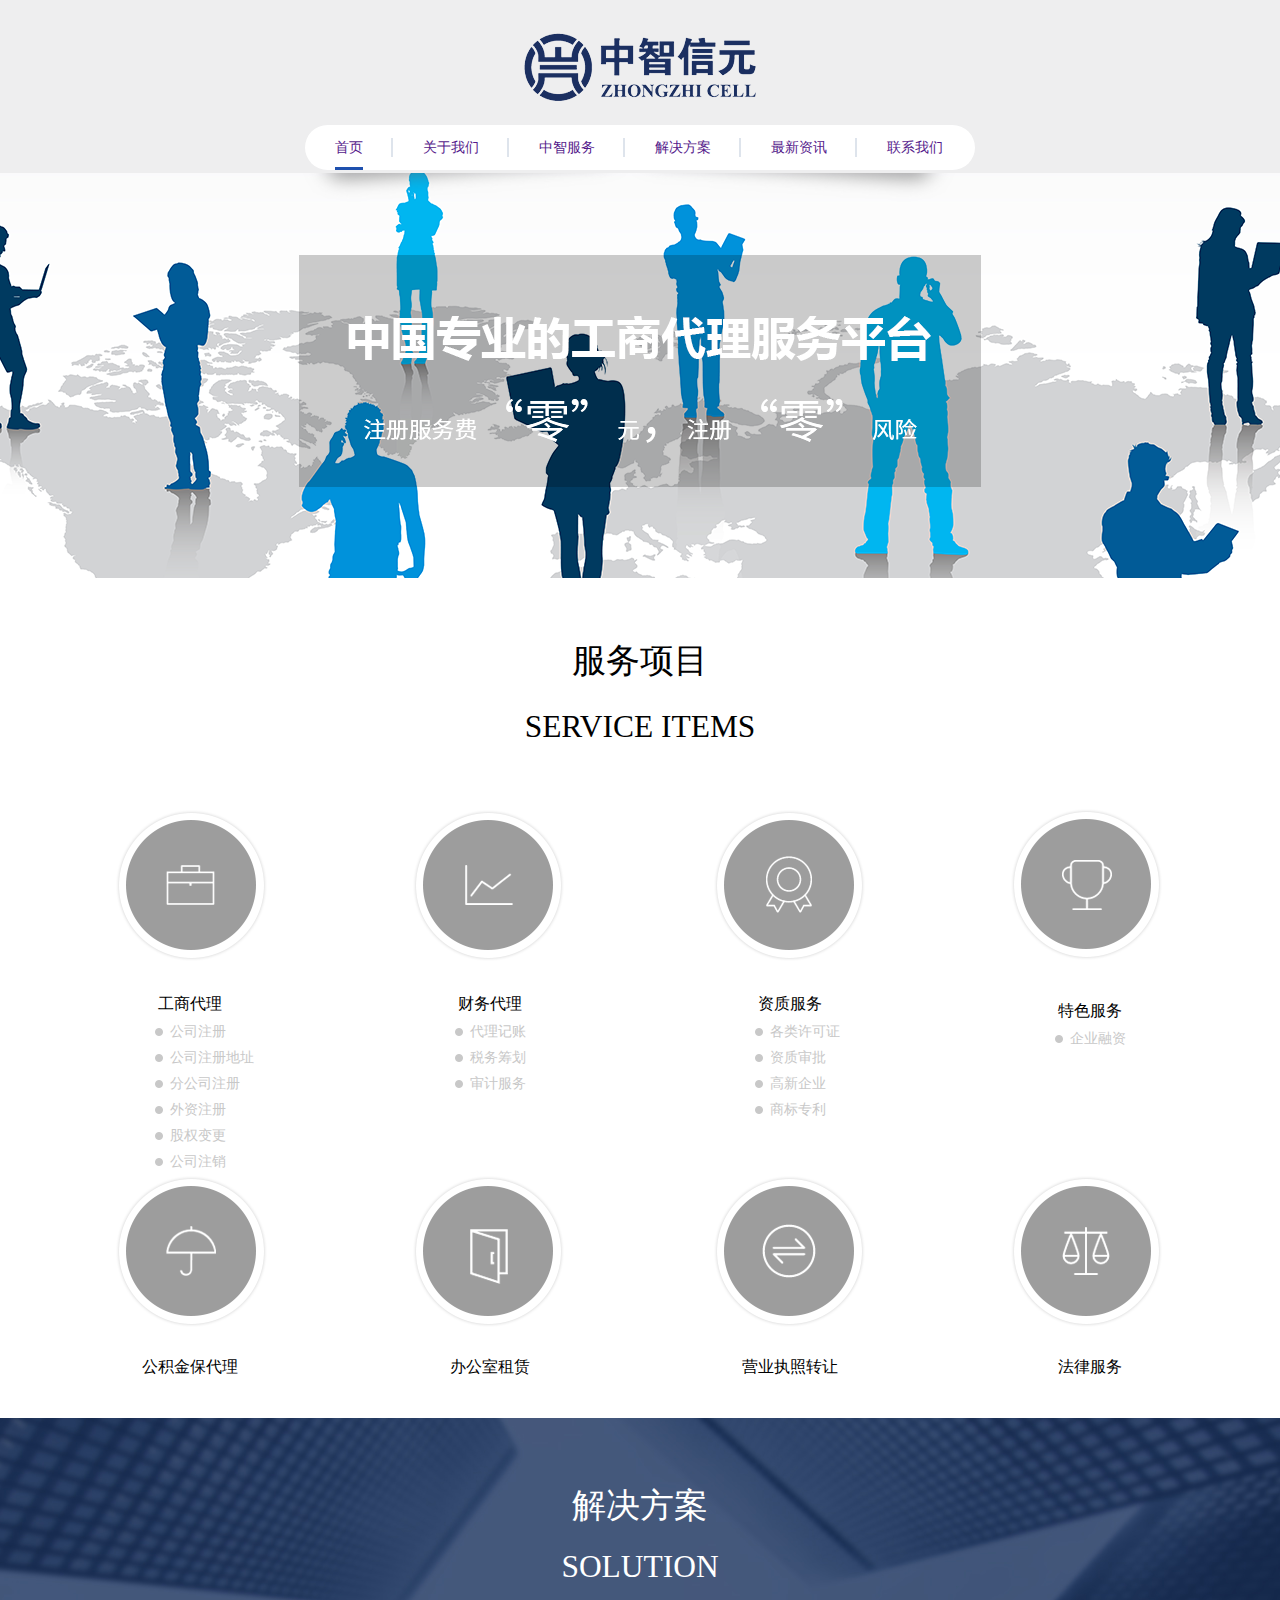
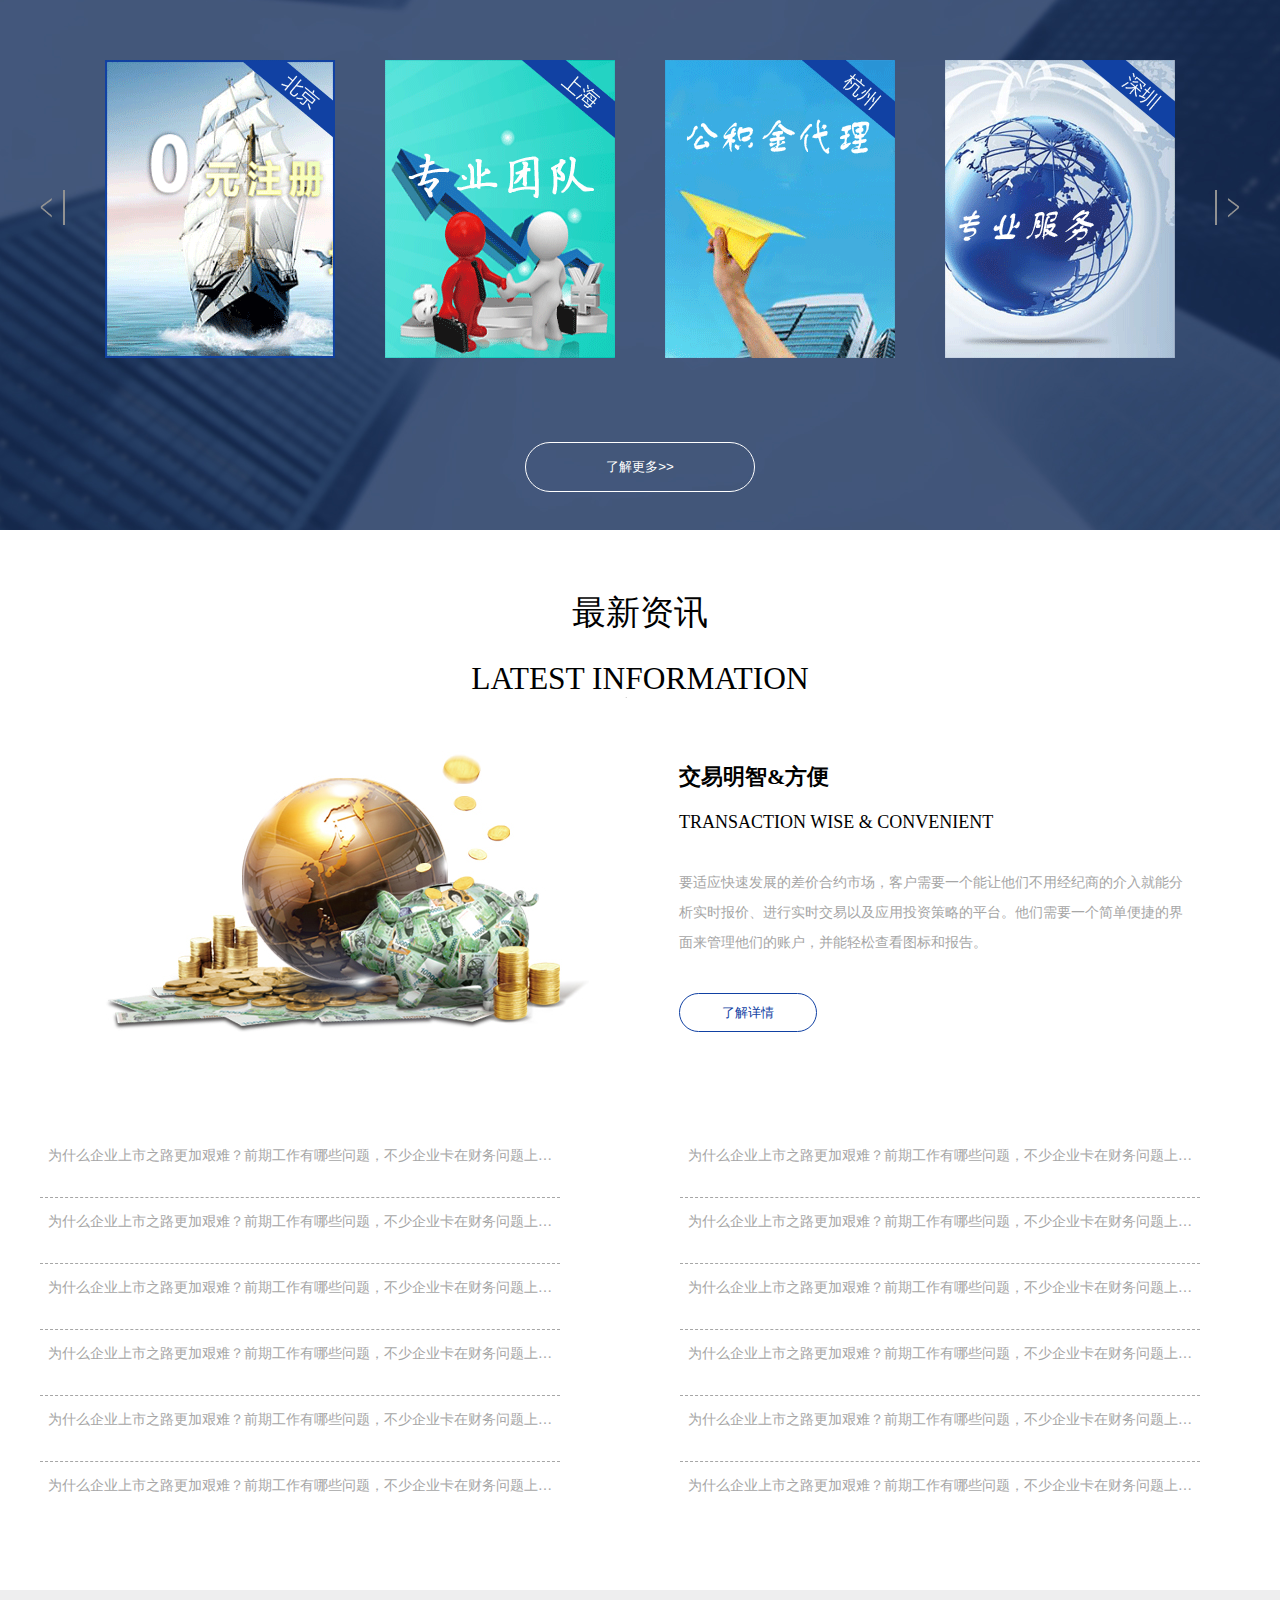
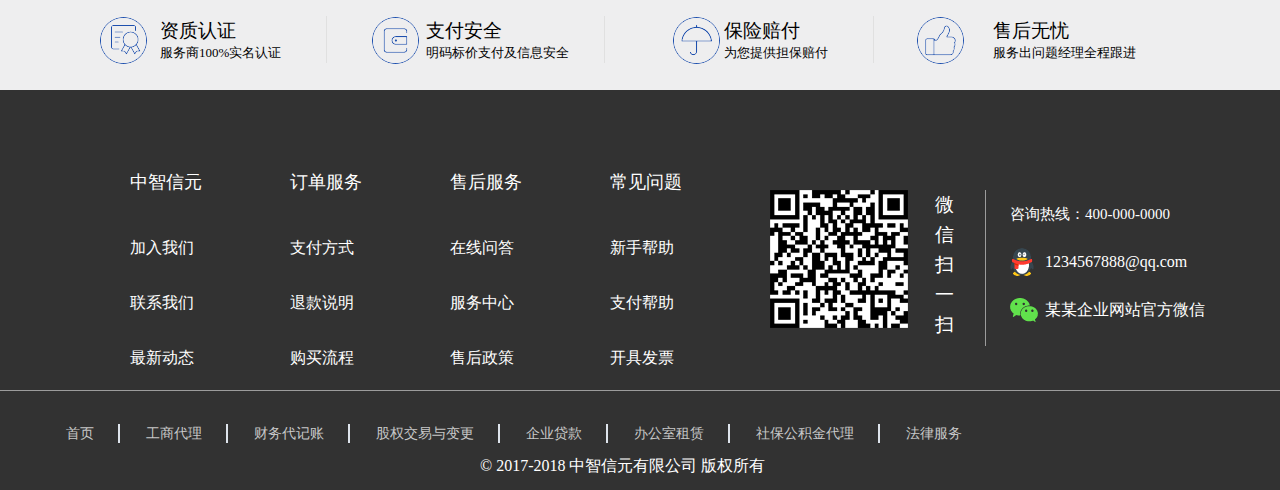
<file: index.html>
<!DOCTYPE html>
<html>
<head>
	<meta charset="utf-8">
	<title>中智信元</title>
	<link rel="stylesheet" type="text/css" href="css/index.css">
</head>
<body>
	<!-- header开始 -->
	<div class="header">
		<div class="logo">
			<img src="images/logo.png" alt="">
		</div>
		<ul class="nav">
			<li>
				<a href="" class="first">首页</a>
			</li>
			<li>
				<a href="">关于我们</a>
			</li>
			<li>
				<a href="">中智服务</a>
			</li>
			<li>
				<a href="">解决方案</a>
			</li>
			<li>
				<a href="">最新资讯</a>
			</li>
			<li class="last">
				<a href="" >联系我们</a>
			</li>
		</ul>
	</div>
	<!-- header结束 -->
	<!-- banner开始 -->
	<div class="banner"></div>
	<!-- 服务开始 -->
	<div class="serve">
		<div>
			<div class="font1">服务项目</div>
			<div class="font2">SERVICE ITEMS</div>
		</div>
		<div>
			<div class="block1">
				<div class="picture">
					<img src="images/picture_03.gif">
					<p class="text">工商代理</p>
				</div>
				<ul>
					<li>公司注册</li>
					<li>公司注册地址</li>
					<li>分公司注册</li>
					<li>外资注册</li>
					<li>股权变更</li>
					<li>公司注销</li>
				</ul>
			</div>
			<div class="block1">
				<div class="picture">
					<img src="images/picture_05.gif">
					<p class="text">财务代理</p>
				</div>
				<ul>
					<li>代理记账</li>
					<li>税务筹划</li>
					<li>审计服务</li>
				</ul>
			</div>
			<div class="block1">
				<div class="picture">
					<img src="images/picture_07.gif">
					<p class="text">资质服务</p>
				</div>
				<ul>
					<li>各类许可证</li>
					<li>资质审批</li>
					<li>高新企业</li>
					<li>商标专利</li>
				</ul>
			</div>
			<div class="block1">
				<div class="picture">
					<img src="images/picture_10.gif">
					<p class="text">特色服务</p>
				</div>
				<ul>
					<li>企业融资</li>
				</ul>
			</div>
		</div>
		<div>
			<div class="block2">
				<div class="picture">
					<img src="images/picture_16.gif">
					<p class="text">公积金保代理</p>
				</div>
			</div>
			<div class="block2">
				<div class="picture">
					<img src="images/picture_17.gif">
					<p class="text">办公室租赁</p>
				</div>
			</div>
			<div class="block2">
				<div class="picture">
					<img src="images/picture_18.gif">
					<p class="text">营业执照转让</p>
				</div>
			</div>
			<div>
				<div class="picture">
					<img src="images/picture_19.gif">
					<p class="text">法律服务</p>
				</div>
			</div>
		</div>
	</div>
	<!-- 解决方案开始 -->
	<div class="bg">
		<p class="font3">解决方案</p>
		<p class="font4">SOLUTION</p>
		<div class="box">
			<ul>
				<li><img src="images/left.png" class="left"></li>
				<li><img src="images/bluepicture_03.gif" class="right"></li>
				<li><img src="images/bluepicture_05.gif" class="right"></li>
				<li><img src="images/bluepicture_07.gif" class="right"></li>
				<li><img src="images/bluepicture_09.gif"></li>
				<li><img src="images/right.png" class="right2"></li>
			</ul>
			<button>了解更多>></button>
		</div>
	</div>
	<!-- 最新资讯 -->
	<div class="box1">
		<p class="font5">最新资讯</p>
		<p class="font6">LATEST INFORMATION</p>
		<div class="box2">
		<img src="images/information.png">
		</div>
		<div class="box3">
		<p class="font7">交易明智&方便</p>
		<p class="font8">TRANSACTION WISE & CONVENIENT</p>			
		<p class="font9">要适应快速发展的差价合约市场，客户需要一个能让他们不用经纪商的介入就能分
		析实时报价、进行实时交易以及应用投资策略的平台。他们需要一个简单便捷的界
		面来管理他们的账户，并能轻松查看图标和报告。</p>
		<button>了解详情</button>
		</div>
		<div>
			<div class="box4">
				<ul>
					<li>为什么企业上市之路更加艰难？前期工作有哪些问题，不少企业卡在财务问题上…</li>
					<li>为什么企业上市之路更加艰难？前期工作有哪些问题，不少企业卡在财务问题上…</li>
					<li>为什么企业上市之路更加艰难？前期工作有哪些问题，不少企业卡在财务问题上…</li>
					<li>为什么企业上市之路更加艰难？前期工作有哪些问题，不少企业卡在财务问题上…</li>
					<li>为什么企业上市之路更加艰难？前期工作有哪些问题，不少企业卡在财务问题上…</li>
					<li>为什么企业上市之路更加艰难？前期工作有哪些问题，不少企业卡在财务问题上…</li>
				</ul>
			</div>
			<div class="box5">
				<ul>
					<li>为什么企业上市之路更加艰难？前期工作有哪些问题，不少企业卡在财务问题上…</li>
					<li>为什么企业上市之路更加艰难？前期工作有哪些问题，不少企业卡在财务问题上…</li>
					<li>为什么企业上市之路更加艰难？前期工作有哪些问题，不少企业卡在财务问题上…</li>
					<li>为什么企业上市之路更加艰难？前期工作有哪些问题，不少企业卡在财务问题上…</li>
					<li>为什么企业上市之路更加艰难？前期工作有哪些问题，不少企业卡在财务问题上…</li>
					<li>为什么企业上市之路更加艰难？前期工作有哪些问题，不少企业卡在财务问题上…</li>
				</ul>
			</div>
		</div>
	</div>
	<!-- bottom开始 -->
	<div class="bottom">
		<div class="box6">
			<ul>
				<li class="bg1">
					<div class="text1">
						<p>资质认证</p>
						<p class="font10">服务商100%实名认证</p>
					</div>
				</li>
				<li class="bg2">
					<div class="text2">
						<p>支付安全</p>
						<p class="font10">明码标价支付及信息安全</p>
					</div>
				</li>
				<li class="bg3">
					<div class="text3">
						<p>保险赔付</p>
						<p class="font10">为您提供担保赔付</p>
					</div>
				</li>
				<li class="bg4">
					<div class="text4">
						<p>售后无忧</p>
						<p class="font10">服务出问题经理全程跟进</p>
					</div>
				</li>
			</ul>
		</div>
	</div>
	<!-- end结束 -->
	<div class="box7" style="color:#fff">
		<div class="box8">
			<div>
				<ul class="block3">
					<li class="big">中智信元</li>
					<li>加入我们</li>
					<li>联系我们</li>
					<li>最新动态</li>
				</ul>
				<ul class="block3">
					<li class="big">订单服务</li>
					<li>支付方式</li>
					<li>退款说明</li>
					<li>购买流程</li>
					</ul>
				<ul class="block3">
					<li class="big">售后服务</li>
					<li>在线问答</li>
					<li>服务中心</li>
					<li>售后政策</li>
					</ul>
				<ul class="block3">
					<li class="big">常见问题</li>
					<li>新手帮助</li>
					<li>支付帮助</li>
					<li>开具发票</li>
				</ul>
			</div>
			<div class="block4">
				<div class="block5">
					<div class="block6">
						<p>微信扫一扫</p>
					</div>
				</div>
			</div>
			<ul class="block7">
				<li class="tel1">咨询热线：400-000-0000</li>
				<li class="tel2">1234567888@qq.com</li>
				<li class="tel3">某某企业网站官方微信</li>
			</ul>
		</div>
		<div class="box9">
			<ul class="end">
				<li>首页</li>
			 	<li>工商代理</li>
				<li>财务代记账</li>
				<li>股权交易与变更</li>
				<li>企业贷款</li>
				<li>办公室租赁</li>
				<li>社保公积金代理</li>
				<li>法律服务</li>
			</ul>
			<div class="block9">
				<p>© 2017-2018 中智信元有限公司 版权所有</p>
			</div>
		</div>
	</div>
</body>
</html>
</file>
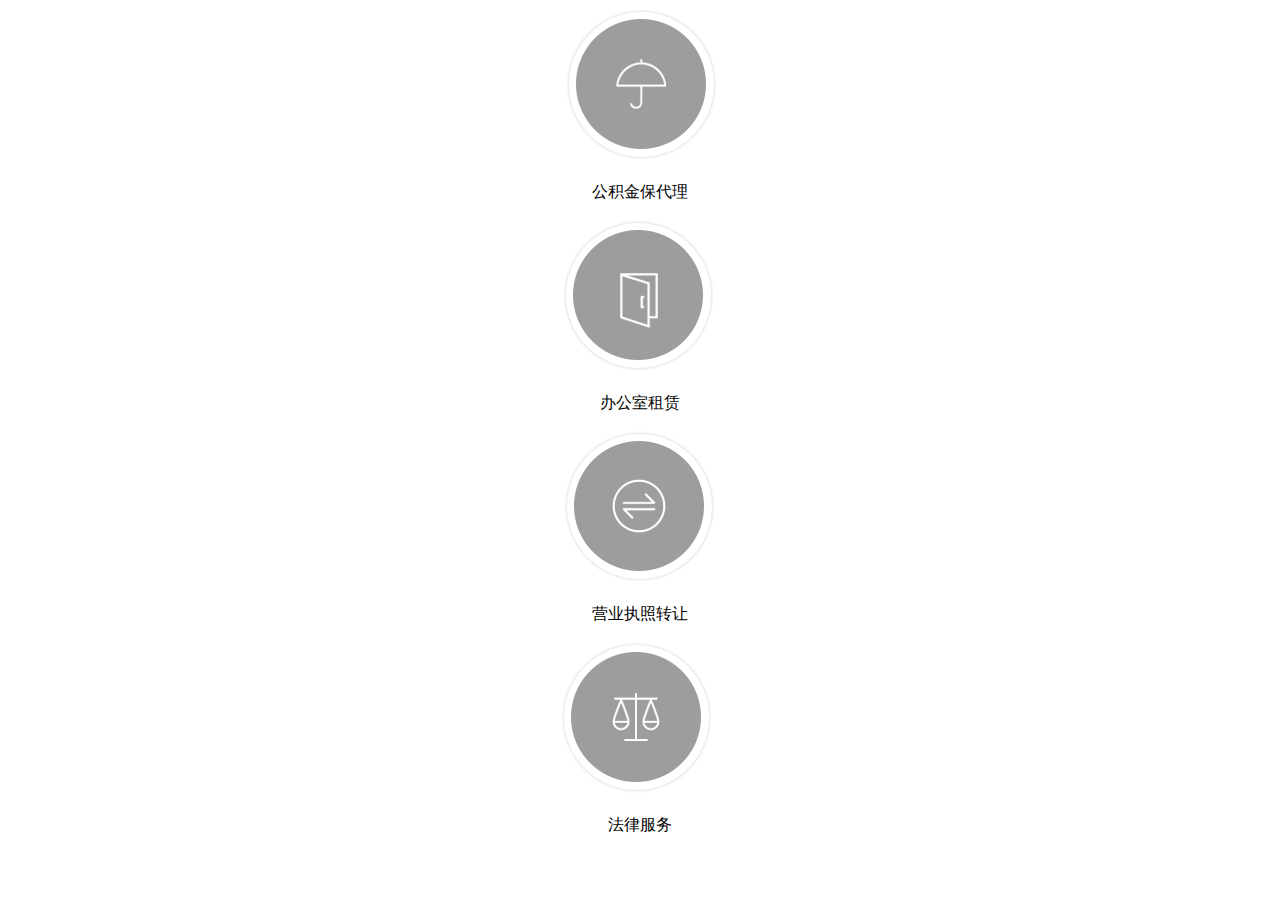
<file: test.html>
<!DOCTYPE html>
<html>
<head>
	<title></title>
	<style type="text/css">
	.block2{
		width: 300px;
		float: left;
	}
	.picture{
	text-align: center;
	}
	</style>
</head>
<body>
<div>
	<div calss="block2">
		<div class="picture">
			<img src="images/picture_16.gif">
			<p class="text">公积金保代理</p>
		</div>
	</div>
	<div calss="block2">
		<div class="picture">
			<img src="images/picture_17.gif">
			<p class="text">办公室租赁</p>
		</div>
	</div>
	<div calss="block2">
		<div class="picture">
			<img src="images/picture_18.gif">
			<p class="text">营业执照转让</p>
		</div>
	</div>
	<div>
		<div class="picture">
			<img src="images/picture_19.gif">
			<p class="text">法律服务</p>
		</div>
	</div>
</div>
</body>
</html>
</file>
<file: css/index.css>
*{
	padding:0;
	margin: 0;
}
ul,li,ol{
	list-style: none;
}
a{
	text-decoration: none;
}
/*header开始*/
.header{
	height: 173px;
	background-color: #eeeeef;
}
.logo{
	padding-top: 33px; 
	text-align: center;
	height: 92px;
}
.nav{
	width: 670px;
	height: 45px;
	font-size: 14px;
	background-color: #fff;
	margin:0 auto;
	border-radius:23px;
}
.nav li{
	float: left;
	height: 45px;
	padding:0 30px;
	line-height: 45px;
	background: url(../images/line.png) no-repeat right center;
}
.nav li a{
	display: block;
	height:42px;
}

.nav li:last-child{
	background: none;
}
.first{
	display: block;
	height:42px;
	border-bottom:3px solid #1e50ae;
}
/*banner开始*/
.banner{
	width:100%;
	height: 405px;
	background: url(../images/pic.png) no-repeat center center;
}
/*服务开始*/
.serve{
	width: 1200px;
	height: 780px;
	margin:0 auto;
}
.font1{
	margin-top:60px;
	margin-bottom: 25px;
	text-align: center;
	font-family: '微软雅黑';
	font-size: 34px;
}
.font2{
	margin-bottom: 60px;
	text-align: center;
	font-family: 'Aparajita';
	font-size:31.45px;
}
.picture{
	text-align: center;
}
.serve li{
	font-size: 14px;
	color: #c8c8c8;
	text-align: left;
	margin-left: 130px;
	margin-top: 8px;
	list-style-image:url(../images/circle.png);
}
.block1{
	width: 300px;
	height: 370px;
	float: left;
}
.text{
	font:16px '微软雅黑';
	margin-top:24px;
}
.block2{
	width: 300px;
	height: 190px;
	float: left;
}
/*解决方案开始*/
.bg{
	height:712px;
	width:100%;
	background:url(../images/bg.png) no-repeat center center;
	text-align: center;
}
.font3{
	padding-top:65px;
	margin-bottom: 20px;
	text-align: center;
	font-family: '微软雅黑';
	font-size: 34px;
	color: #fff;
}
.font4{
	margin-bottom: 75px;
	text-align: center;
	font-family: 'Aparajita';
	font-size:31.45px;
	color: #fff;
}
.box{
	height: 435px;
	width: 1200px;
	margin: 0 auto;
	text-align: center;
}
.box li{
	float: left;
}
.right{
	margin-right: 50px;
}
.box button{
	width: 230px;
	height: 50px;
	margin-top:80px;
	background:none;
	border: 1px solid #fff;
	border-radius: 25px;
	color: #fff;
}
.left{
	margin-top:130px;
	margin-right:40px;
}
.right2{
	margin-top:130px;
	margin-left:40px;
}
/*最新资讯*/
.box1{
	height: 910px;
	width: 1200px;
	margin:0 auto;
}
.font5{
	margin-top:60px;
	margin-bottom: 25px;
	font-family: '微软雅黑';
	font-size: 34px;
	text-align: center;
}
.box2{
	float: left;
}
.box3{
	margin-left:40px;
	width: 510px;
	height: 430px;
	float: left;
}
.font6{
	font-family: 'Aparajita';
	font-size:31.45px;
	text-align: center;
}
.font7{
	margin-top: 65px;
	margin-bottom: 20px;
	font-size: 22px;
	font-family: '微软雅黑';
	font-weight: bold;
}
.font8{
	font-size: 18px;
	margin-bottom: 35px;
	font-family: '微软雅黑';
	font-weight: lighter;
}
.font9{
	margin-bottom: 35px;
	font-size: 14px;
	font-family: '微软雅黑';
    color: #a6a6a6;
    line-height:30px;
}
.box3 button{
	width: 138px;
	height:39px;
	border: 1px solid #1141a3;
	background:none;
	border-radius:20px;
	color: #1141a3;
}
.box6{
	width:1200px;
	height: 300px;
}
.box4{
	margin-top:450px;
	height:0px;
	width: 520px;
	text-align: center;
}
.box4 li{
	font-size: 14px;
	margin-top: 15px;
	color: #a6a6a6;
	height: 50px;
	border-bottom: 1px dashed #a6a6a6;
}
.box5{
	width: 520px;
	float:right;
	margin-right: 40px;
	text-align: center;
}
.box5 li{
	font-size: 14px;
	color: #a6a6a6;
	height: 50px;
	margin-bottom: 15px;
	border-bottom: 1px dashed #a6a6a6;
}
.box4 li:last-child{
	border-bottom:none;
}
.box5 li:last-child{
	border-bottom:none;
}
.bottom{
	width: 100%;
	background-color: #eeeeef;
	margin:0 auto;
}
.box6{
	margin-top: 90px;
	height:100px;
	width: 1200px;
	font-size:19px;
}
.bg1{
	float: left;
	height: 100px;
	margin-left:100px; 
	background: url(../images/bottom1.png) no-repeat left center;
}
.font10{
	font-size: 13px;
}
.bg2{
	float: left;
	height: 100px;
	background: url(../images/bottom2.png) no-repeat left center;
}
.bg3{
	float: left;
	height: 100px;
	background: url(../images/bottom3.png) no-repeat left center;
}
.bg4{
	float: left;
	height: 100px;
	background: url(../images/bottom4.png) no-repeat left center;
}
.text1{
	margin: 28px 45px 25px 60px;
}
.text2{
	margin:28px 35px 25px 100px;
}
.text3{
	margin:28px 45px 25px 120px;
}
.text4{
	margin:28px 45px 25px 120px;
}
.box7{
	width: 100%;
	height: 400px;
	background: #323232;
	margin: 0 auto;
}
.box8{
	width: 1200px;
	height: 260px;
	margin-left:130px;
}
.block3{
	line-height: 55px;
	margin-top: 65px;
	float: left;
	width: 160px;
	height: 140px;
}
.block li{
	font-size:14px;
}
.big{
	margin-bottom: 10px;
	font-size:18px;
}
.block4{
	margin-top:100px;
	float: left;
}
.block5{
	float: left;
	width: 160px;
	height: 160px;
	background: url(../images/wexin.png) no-repeat;
}
.block6{
	float: left;
	width: 85px;
	height: 156px;
	margin-left: 130px;
	border-right: 1px solid #9c9c9c;
}
.block6 p{
	width: 15px;
	height: 156px;
	font-size: 19px;
	color: #ffffff;
	line-height: 30px;
	padding-left: 35px;
	text-align: center;
}
.block7{
	float: left;
	width: 260px;
	height: 156px;
	line-height: 3em;
	display: inline-block;
	margin-top: 100px;
	margin-left: 80px;
}
.tel1{
	font-size: 15px;
}
.tel2{
	padding-left: 35px;
	background: url(../images/qq.png) no-repeat left center;
}
.tel3{
	padding-left: 35px;
	background: url(../images/weixin.png) no-repeat left center;
}
.box9{
	width: 100%;
	height: 140;
	margin-top: 40px;
	border-top: 1px solid #9c9c9c;
}
.end li{
	float: left;
	display: inline-block;
	height: 45px;
	line-height: 45px;
	color: #c8c8c8;
	padding: 0 26px;
	margin: 0 auto;
	background: url(../images/line.png) no-repeat right center;
}
.end li:last-child{
	background: none;
}
.end{
	width: 1200px;
	height: 45px;
	padding-top: 20px;
	font-size: 14px;
	margin: 0 auto;
}
.block9{
	margin-left: 480px;
}
</file>
